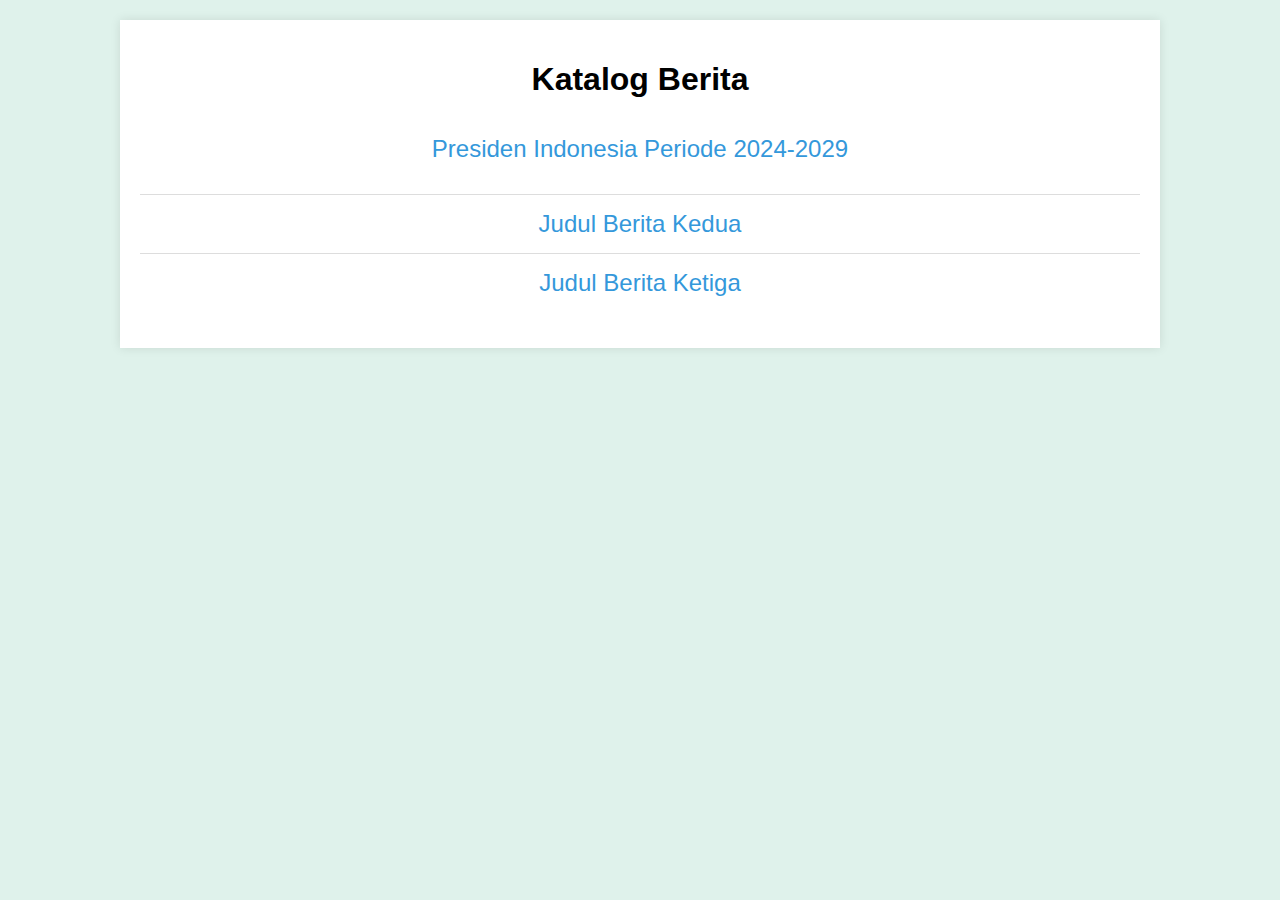
<file: index.html>
<!DOCTYPE html>
<html lang="en">
<head>
    <meta charset="UTF-8">
    <meta name="viewport" content="width=device-width, initial-scale=1.0">
    <link rel="stylesheet" href="styles.css">
    <title>Katalog Berita</title>
</head>
<body>
    <div class="container">
        <h1>Katalog Berita</h1>
        <ul class="news-list">
            <li class="news-item">
                <a href="berita1.html" class="news-title">Presiden Indonesia Periode 2024-2029</a>
                <p></p>
            </li>
            <li class="news-item">
                <a href="berita2.html" class="news-title">Judul Berita Kedua</a>
            </li>
            <li class="news-item">
                <a href="berita3.html" class="news-title">Judul Berita Ketiga</a>
            </li>
        </ul>
    </div>
</body>
</html>
</file>
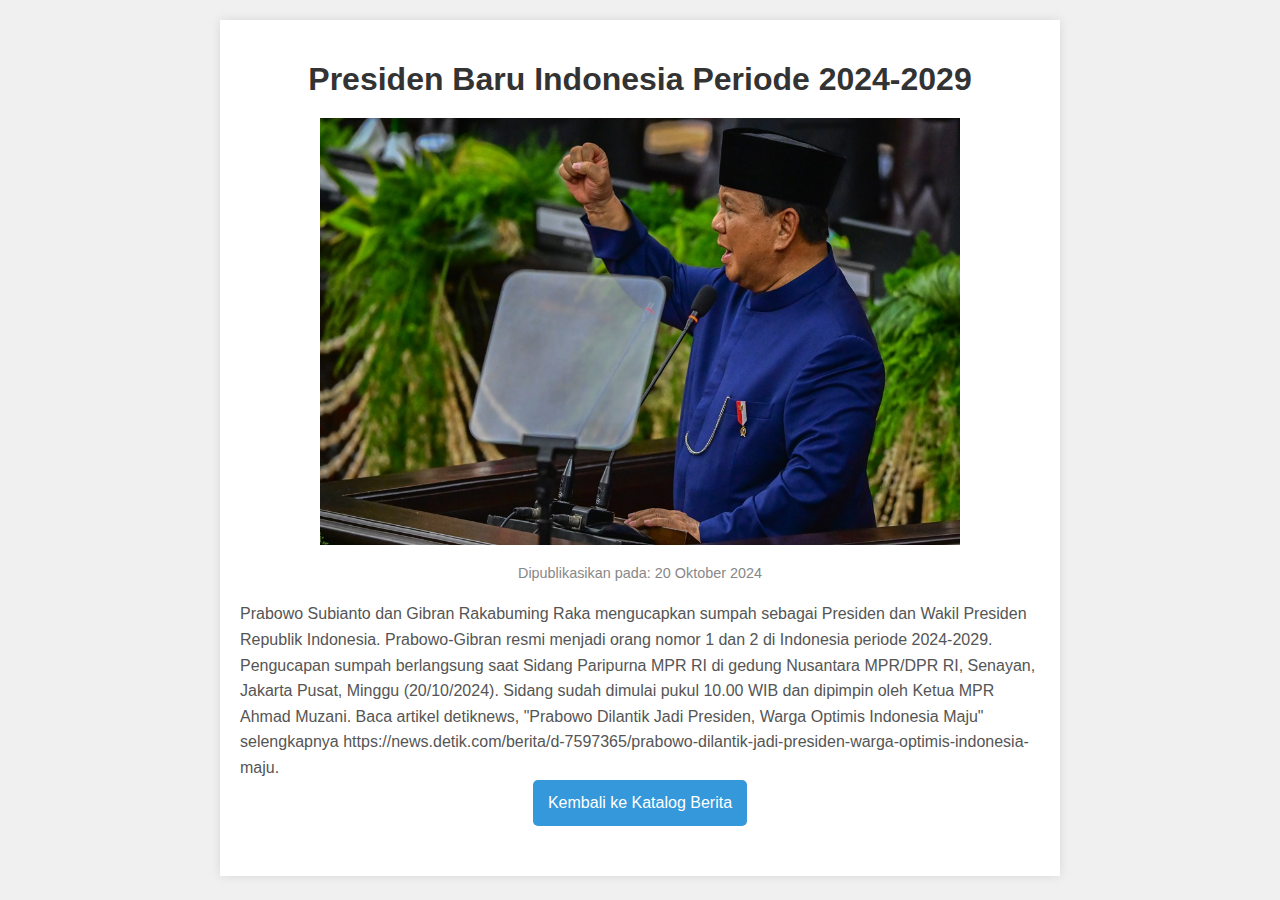
<file: berita1.html>
<!DOCTYPE html>
<html lang="en">
<head>
    <meta charset="UTF-8">
    <meta name="viewport" content="width=device-width, initial-scale=1.0">
    <link rel="stylesheet" href="style.css">
    <title>Presiden Baru Indonesia</title>
</head>
<body>
    <div class="news-container">
        <h1 class="news-title">Presiden Baru Indonesia Periode 2024-2029</h1>

        <img src="Presiden24.jpg" alt="Gambar Berita Pertama" class="news-image">

        <div class="news-date">Dipublikasikan pada: 20 Oktober 2024</div>

        <div class="news-content">
            <p>Prabowo Subianto dan Gibran Rakabuming Raka mengucapkan sumpah sebagai Presiden dan Wakil Presiden Republik Indonesia. Prabowo-Gibran resmi menjadi orang nomor 1 dan 2 di Indonesia periode 2024-2029. 
                Pengucapan sumpah berlangsung saat Sidang Paripurna MPR RI di gedung Nusantara MPR/DPR RI, Senayan, Jakarta Pusat, Minggu (20/10/2024). Sidang sudah dimulai pukul 10.00 WIB dan dipimpin oleh Ketua MPR Ahmad Muzani.
                Baca artikel detiknews, "Prabowo Dilantik Jadi Presiden, Warga Optimis Indonesia Maju" selengkapnya https://news.detik.com/berita/d-7597365/prabowo-dilantik-jadi-presiden-warga-optimis-indonesia-maju.
        <a href="index.html" class="back-button">Kembali ke Katalog Berita</a>
    </div>
</body>
</html>
</file>
<file: styles.css>
body {
    font-family: Arial, sans-serif;
    background-color: #DFF2EB;
    margin: 0;
    padding: 0;
}

h1 {
    text-align: center;
}

.container {
    max-width: 1000px;
    margin: 20px auto;
    padding: 20px;
    background-color: #ffffff;
    box-shadow: 0px 0px 10px rgba(0, 0, 0, 0.1);
}

.news-list {
    list-style: none;
    padding: 0;
    text-align: center;
}

.news-item {
    border-bottom: 1px solid #ddd;
    padding: 15px 0;
}

.news-item:last-child {
    border-bottom: none;
}

.news-title {
    font-size: 1.5rem;
    color: #3498db;
    text-decoration: none;
    cursor: pointer;
}

.news-title:hover {
    text-decoration: underline;
}

.news-image{
    align-items: center;
}
</file>
<file: style.css>
body {
    font-family: Arial, sans-serif;
    background-color: #f0f0f0;
    margin: 0;
    padding: 0;
}

.news-container {
    max-width: 800px;
    margin: 20px auto;
    background-color: #ffffff;
    padding: 20px;
    box-shadow: 0px 0px 10px rgba(0, 0, 0, 0.1);
}

.news-title {
    font-size: 2rem;
    color: #333;
    margin-bottom: 10px;
    text-align: center; 
}

.news-image {
    width: 80%; 
    max-width: 1000px; 
    height: auto;
    display: block;
    margin: 20px auto;
}

.news-date {
    font-size: 0.9rem;
    color: #888;
    margin-bottom: 20px;
    text-align: center;
}

.news-content {
    font-size: 1rem;
    color: #555;
    line-height: 1.6;
    margin-bottom: 30px;
}

.back-button {
    display: inline-block;
    padding: 10px 15px;
    background-color: #3498db;
    color: white;
    text-decoration: none;
    border-radius: 5px;
    transition: background-color 0.3s;
    cursor: pointer;
    text-align: center; 
    display: block; 
    width: fit-content; 
    margin: 0 auto; 
}

.back-button:hover {
    background-color: #2980b9;
}
</file>
